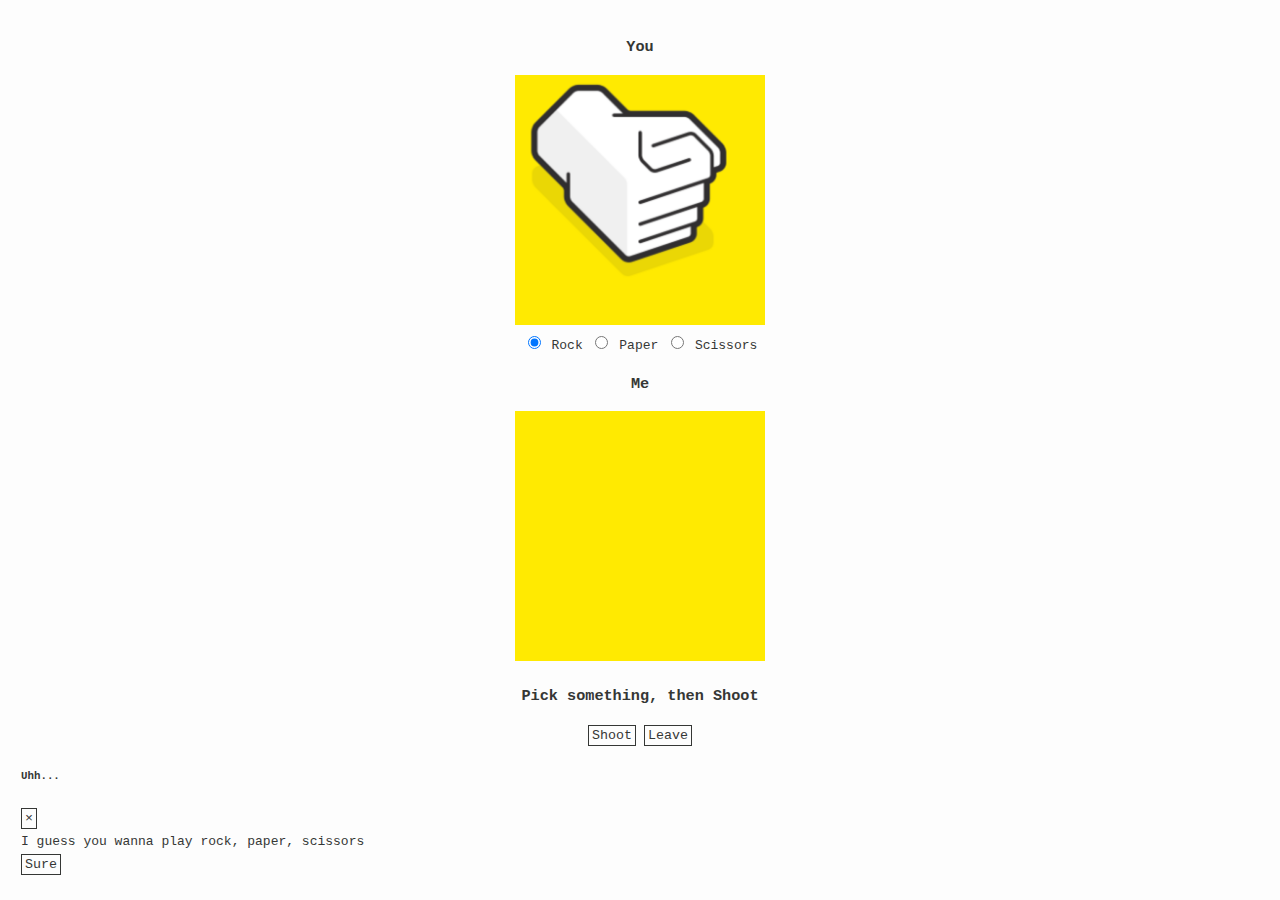
<file: rps.html>
<!DOCTYPE html>
<html>
<head>
    <meta charset="utf-8" />
    <meta http-equiv="X-UA-Compatible" 
    	  content="IE=edge">
    <title>chumothyLee | RPS</title>
    <meta name="viewport" 
    	  content="width=device-width, initial-scale=1">
    <link rel="stylesheet" 
    	  href="https://stackpath.bootstrapcdn.com/bootstrap/4.1.0/css/bootstrap.min.css" 
    	  integrity="sha384-9gVQ4dYFwwWSjIDZnLEWnxCjeSWFphJiwGPXr1jddIhOegiu1FwO5qRGvFXOdJZ4" 
    	  crossorigin="anonymous">
   	<link rel="stylesheet"
          href="./css/chumothyLee.css">
</head>
<body>
	<div class="container">
		<div class="row">
			<div class="col mt-5" align="center">
				<h3>You</h3>
				<img src="img/rock.png" 
					 class="rounded mx-auto d-block m-5" 
					 id="userPickImage"
					 alt="rock"
					 style="width:250px; -webkit-transform: scaleX(-1); transform: scaleX(-1);">
				<div id="userOptionsGroup" class="btn-group btn-group-lg btn-group-toggle" data-toggle="buttons">
			  		<label class="btn btn-secondary active">
			    		<input 	type="radio" 
			    				name="userOptions" 
			    				id="userRock" 
			    				autocomplete="off"
			    				checked> 
			    		Rock
			  		</label>
			  		<label class="btn btn-secondary">
			    		<input 	type="radio" 
			    				name="userOptions" 
			    				id="userPaper" 
			    				autocomplete="off"> 
			    		Paper
			  		</label>
			  		<label class="btn btn-secondary">
			    		<input 	type="radio" 
			    				name="userOptions" 
			    				id="userScissors" 
			    				autocomplete="off"> 
			    		Scissors
			  		</label>
				</div>
			</div>
			<div class="col mt-5" align="center">
				<h3>Me</h3>
				<img src="img/nothing.png" 
					 class="rounded mx-auto d-block m-5" 
					 id="compPickImage"
					 alt="rock"
					 style="width:250px">
			</div>
		</div>
		<div class="row">
			<div class="col" align="center" id="text">
				<h3 id="instructionalText" class="m-3">Pick something, then Shoot</h3>
				<button type="button" class="btn btn-primary btn-lg" onclick="compare()" id="playButton">Shoot</button>
				<button type="button" class="btn btn-secondary btn-lg" onclick="location.href='./index.html'">Leave</button>
				<h3 id="playAgainText" class="m-3"></h3>
			</div>
		</div>
	</div>


	<!-- Modal -->
	<div class="modal fade" id="welcomeModalCenter" tabindex="-1" role="dialog" aria-labelledby="welcomeModalCenterTitle" aria-hidden="true">
	  	<div class="modal-dialog modal-dialog-centered" role="document">
	    	<div class="modal-content">
	      		<div class="modal-header">
	        		<h5 class="modal-title" id="welcomeModalCenterTitle">Uhh...</h5>
				        <button type="button" class="close" data-dismiss="modal" aria-label="Close">
				        	<span aria-hidden="true">&times;</span>
				        </button>
	      			</div>
	      		<div class="modal-body">
	        		I guess you wanna play rock, paper, scissors
	      		</div>
	      		<div class="modal-footer">
	        		<button type="button" class="btn btn-primary" data-dismiss="modal">Sure</button>
	      		</div>
	    	</div>
	  	</div>
	</div>


	<!-- Optional JavaScript -->
    <!-- jQuery first, then Popper.js, then Bootstrap JS -->
    <script src="https://code.jquery.com/jquery-3.3.1.slim.min.js" 
    		integrity="sha384-q8i/X+965DzO0rT7abK41JStQIAqVgRVzpbzo5smXKp4YfRvH+8abtTE1Pi6jizo" 
    		crossorigin="anonymous"></script>
    <script src="https://cdnjs.cloudflare.com/ajax/libs/popper.js/1.14.0/umd/popper.min.js" 
    		integrity="sha384-cs/chFZiN24E4KMATLdqdvsezGxaGsi4hLGOzlXwp5UZB1LY//20VyM2taTB4QvJ" 
    		crossorigin="anonymous"></script>
    <script src="https://stackpath.bootstrapcdn.com/bootstrap/4.1.0/js/bootstrap.min.js" 
    		integrity="sha384-uefMccjFJAIv6A+rW+L4AHf99KvxDjWSu1z9VI8SKNVmz4sk7buKt/6v9KI65qnm" 
    		crossorigin="anonymous"></script>
    <script type="text/javascript">
	    $(window).on('load',function(){
	        $('#welcomeModalCenter').modal('show');
	    });
	</script>
	<script type="text/javascript">
		$('#userRock').on('change', function () {
		    userPickRock();
		});
		$('#userPaper').on('change', function () {
		    userPickPaper();
		});
		$('#userScissors').on('change', function () {
		    userPickScissors();
		});
	</script>
	<script src="js/rps.js"></script>
</body>
</html>
</file>
<file: css/chumothyLee.css>
body{
    background:#fdfdfd;
    color:#353735;
    padding:1em;
    line-height:1.8em;
    font-family:Cousine, monospace;
    font-size:13px;
    -webkit-font-smoothing:antialiased;
    word-wrap:break-word
}
code,button{
    font-family:Cousine, monospace
}
h2{
    font-size:1.2em;
    margin-top:50px
}
h2:first-child{
    margin-top:0
}
p{
    margin-bottom:1.5em;
    margin-bottom:1.5em
}
.pagination{
    margin:100px 0 40px
}
a{
    color:#070c10
}
a:hover{
    text-decoration:none;
    background:#353735;
    color:#fdfdfd
}
mark{
    color:#353735;
    background-color:#efefef
}
mark a{
    text-decoration:none;
    padding:0 0.3em
}
div,a,img,header,footer,main{
    box-sizing:border-box
}
.header,.footer,.wrapper{
    width:100%;
    margin:0 0 30px;
    max-width:600px;
    padding-left:15px;
    padding-right:15px
}
.post-header{
    margin:30px 0
}
.post-header,article{
    margin-bottom:30px
}
article img:not(.emoji){
    padding:10px;
    background:#fff
}
.list{
    margin-top:0.8em;
    padding-left:1.5em;
    list-style:none
}
li{
    padding:0;
    margin-bottom:15px
}
li:before{
    content:'•';
    position:absolute;
    margin-left:-1.5em
}
img{
    max-width:100%
}
hr{
    margin:40px 70% 40px 0;
    border:0;
    border-top:1px solid
}
blockquote{
    margin:40px 0px;
    padding:0 1em;
    border-left:4px double
}
blockquote p:first-child{
    margin-top:0
}
blockquote p:last-child{
    margin-bottom:0
}
button{
    padding:2px 3px;
    border-radius:0;
    border:1px solid;
    background:transparent;
    color:#353735
}
</file>
